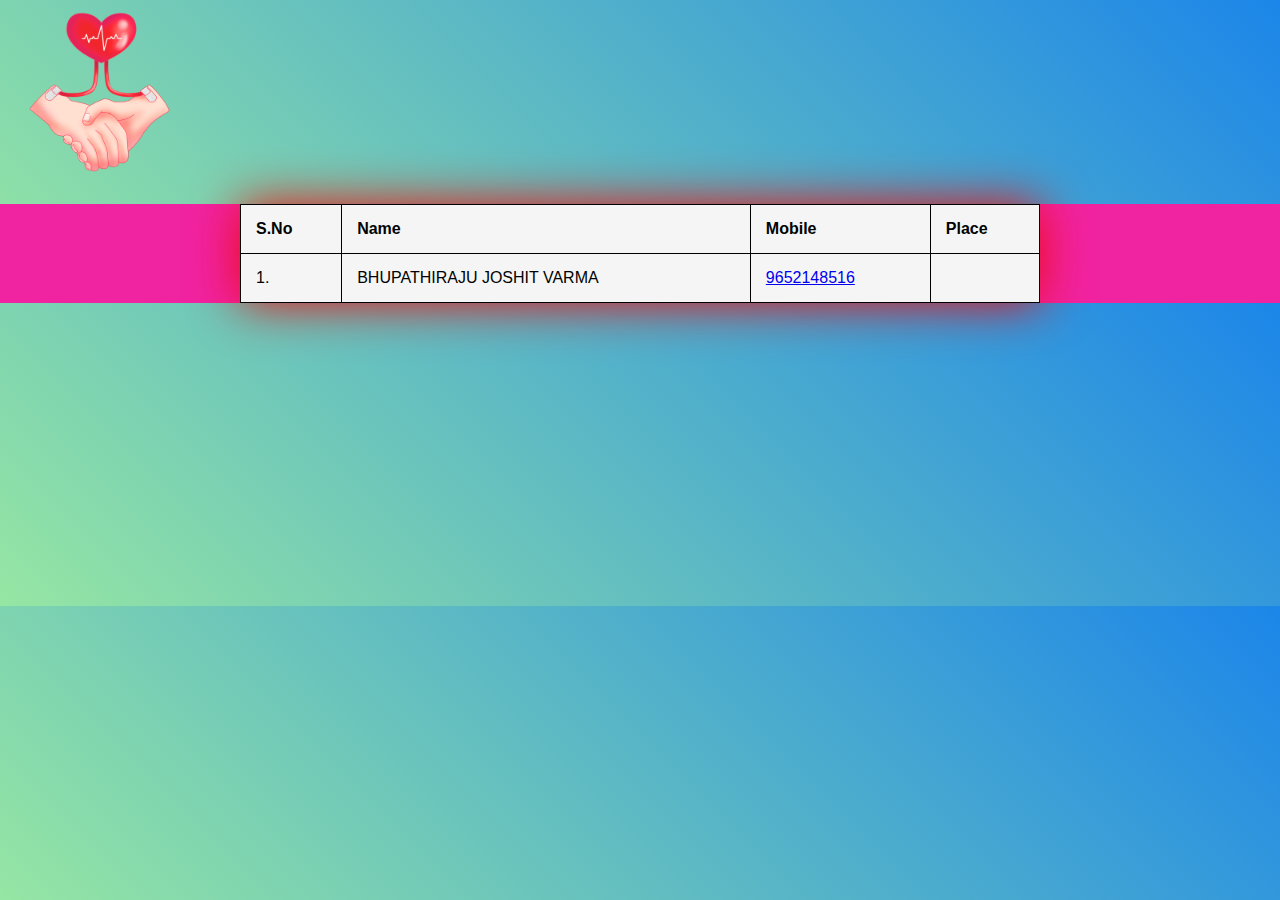
<file: abnegative.html>
<!DOCTYPE html>
<html lang="en">
<head>
    <meta charset="UTF-8">
    <meta http-equiv="X-UA-Compatible" content="IE=edge">
    <meta name="viewport" content="width=device-width, initial-scale=1.0">
    <title>AB-</title>
    <style>
   body {
  margin: 0;
  background: linear-gradient(45deg, #96e6a3, #1c86e9);
  font-family: sans-serif;
  font-weight: 100;
}


table {
  width: 800px;
  border-collapse: collapse;
  overflow: hidden;
  box-shadow: 0 0 50px rgb(235, 9, 9);
  
}

th,
td {
  padding: 15px;
  background-color:whitesmoke;
  color: rgb(1, 3, 2);
  border:1px solid black;
}

th {
  text-align: left;
}

.TABLESPACE
{
text-align: center;

}
    </style>

</head>
<body>
    <img src="3.png" alt=" blood drop image" height="200px" width="200px">
    <a href="doantedblood (1).html"><i class="fa fa-home" style="font-size:36px; color: rgb(202, 207, 210);float:right;margin-right:120px;margin-top:80px;"></i></a>
    <div class="TABLESPACE" style="background-color:rgb(240, 35, 161);">

        <center>
    <table>

<tr>
<th>S.No</th>
<th>Name</th>
<th>Mobile</th>
<th>Place</th>
</tr>
<tr>
    <td>1.</td>
    <td>BHUPATHIRAJU JOSHIT VARMA</td>
    <TD><a href="tel:9652148516">9652148516<a></TD>
    <TD></TD>
</tr>

    </table>
</center>
</div>



</body>
</html>
</file>
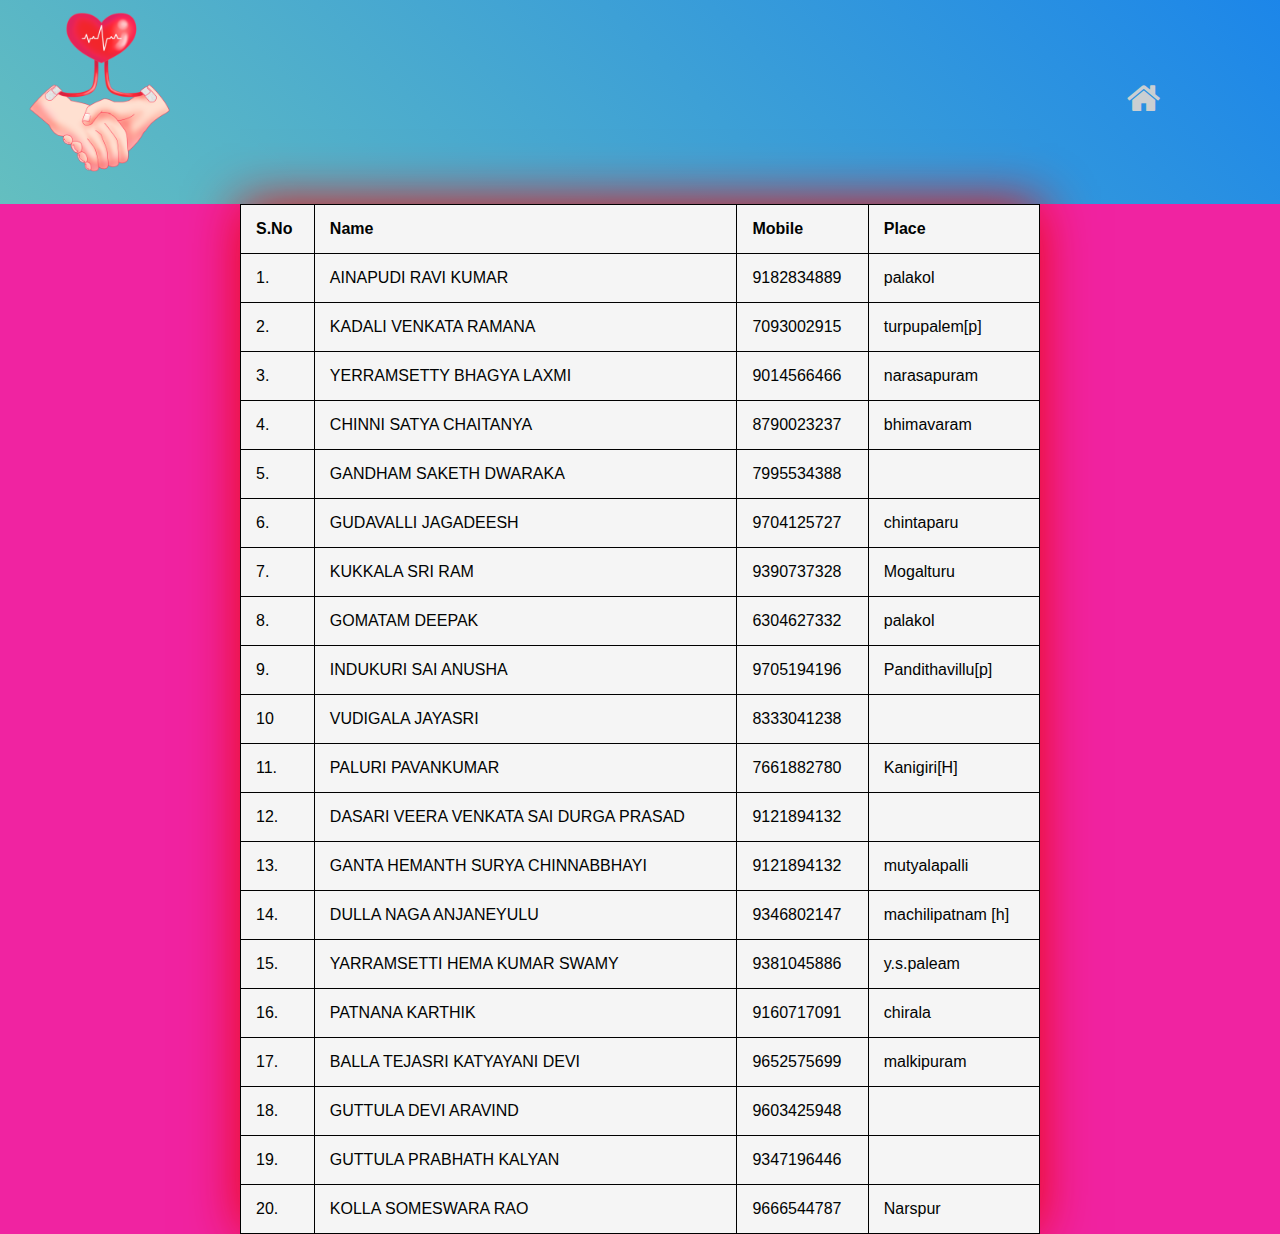
<file: abpositive.html>
<!DOCTYPE html>
<html lang="en">
<head>
    <link rel="stylesheet" href="https://cdnjs.cloudflare.com/ajax/libs/font-awesome/4.7.0/css/font-awesome.min.css">
    <meta charset="UTF-8">
    <meta http-equiv="X-UA-Compatible" content="IE=edge">
    <meta name="viewport" content="width=device-width, initial-scale=1.0">
    <title>AB+</title>
    <style>
   body {
  margin: 0;
  background: linear-gradient(45deg, #96e6a3, #1c86e9);
  font-family: sans-serif;
  font-weight: 100;
}


table {
  width: 800px;
  border-collapse: collapse;
  overflow: hidden;
  box-shadow: 0 0 50px rgb(235, 9, 9);
  
}

th,
td {
  padding: 15px;
  background-color:whitesmoke;
  color: rgb(1, 3, 2);
  border:1px solid black;
}

th {
  text-align: left;
}
}
.TABLESPACE
{
text-align: center;

}
    </style>

</head>
<body>
    <img src="3.png" alt=" blood drop image" height="200px" width="200px">
    <a href="doantedblood (1).html"><i class="fa fa-home" style="font-size:36px; color: rgb(202, 207, 210);float:right;margin-right:120px;margin-top:80px;"></i></a>
    <div class="TABLESPACE" style="background-color:rgb(240, 35, 161);">

        <center>
    <table>

<tr>
<th>S.No</th>
<th>Name</th>
<th>Mobile</th>
<th>Place</th>
</tr>
<tr>
    <td>1.</td>
    <td>AINAPUDI RAVI KUMAR</td>
    <TD>9182834889</TD>
    <TD>palakol</TD>
</tr>
<tr>
    <td>2.</td>
    <td>KADALI VENKATA RAMANA</td>
    <td>7093002915</td>
    <td>turpupalem[p]</td>
</tr>
<tr>
    <td>3.</td>
    <td>YERRAMSETTY BHAGYA LAXMI</td>
    <td>9014566466</td>
    <td>narasapuram</td>
</tr>
<tr>
    <td>4.</td>
    <td>CHINNI SATYA CHAITANYA</td>
    <td>8790023237</td>
    <td>bhimavaram</td>
</tr>
<tr>
    <td>5.</td>
    <td>GANDHAM SAKETH DWARAKA</td>
    <td>7995534388</td>
    <td></td>
</tr>
<tr>
    <td>6.</td>
    <td>GUDAVALLI JAGADEESH</td>
    <td>9704125727</td>
    <td>chintaparu</td>
</tr>
<tr>
    <td>7.</td>
    <td>KUKKALA SRI RAM</td>
    <td>9390737328</td>
    <td>Mogalturu</td>
</tr>
<tr>
    <td>8.</td>
    <td>GOMATAM DEEPAK</td>
    <td>6304627332</td>
    <td>palakol</td>
</tr>
<tr>
    <td>9.</td>
    <td>INDUKURI SAI ANUSHA</td>
    <td>9705194196</td>
    <td>Pandithavillu[p]</td>
</tr>
<tr>
    <td>10</td>
    <td>VUDIGALA JAYASRI</td>
    <td>8333041238</td>
    <td></td>
</tr>
<tr>
    <td>11.</td>
    <td>PALURI PAVANKUMAR</td>
    <td>7661882780</td>
    <td>Kanigiri[H]</td>
</tr>
<TR>
    <TD>12.</TD>
    <TD>DASARI VEERA VENKATA SAI DURGA PRASAD</TD>
    <TD>9121894132</TD>
    <TD></TD>
</TR>
<TR>
    <TD>13.</TD>
    <TD>GANTA HEMANTH SURYA CHINNABBHAYI</TD>
    <TD>9121894132</TD>
    <TD>mutyalapalli</TD>
</TR>
<TR>
    <TD>14.</TD>
    <TD>DULLA NAGA ANJANEYULU</TD>
    <TD>9346802147</TD>
    <TD>machilipatnam [h]</TD>
</TR>
<TR>
    <TD>15.</TD>
    <TD>YARRAMSETTI HEMA KUMAR SWAMY</TD>
    <TD>9381045886</TD>
    <TD>y.s.paleam</TD>
</TR>
<TR>
    <TD>16.</TD>
    <TD>PATNANA KARTHIK</TD>
    <TD>9160717091</TD>
    <TD>chirala</TD>
</TR>
<TR>
    <TD>17.</TD>
    <TD>BALLA TEJASRI KATYAYANI DEVI</TD>
    <TD>9652575699</TD>
    <TD>malkipuram</TD>
</TR>
<TR>
    <TD>18.</TD>
    <TD>GUTTULA DEVI ARAVIND</TD>
    <TD>9603425948</TD>
    <TD></TD>
</TR>
<TR>
    <TD>19.</TD>
    <TD>GUTTULA PRABHATH KALYAN</TD>
    <TD>9347196446</TD>
    <TD></TD>
</TR>
<TR>
    <TD>20.</TD>
    <TD>KOLLA SOMESWARA RAO</TD>
    <TD>9666544787</TD>
    <TD>Narspur</TD>
</TR>
    </table>
</center>
</div>



</body>
</html>
</file>
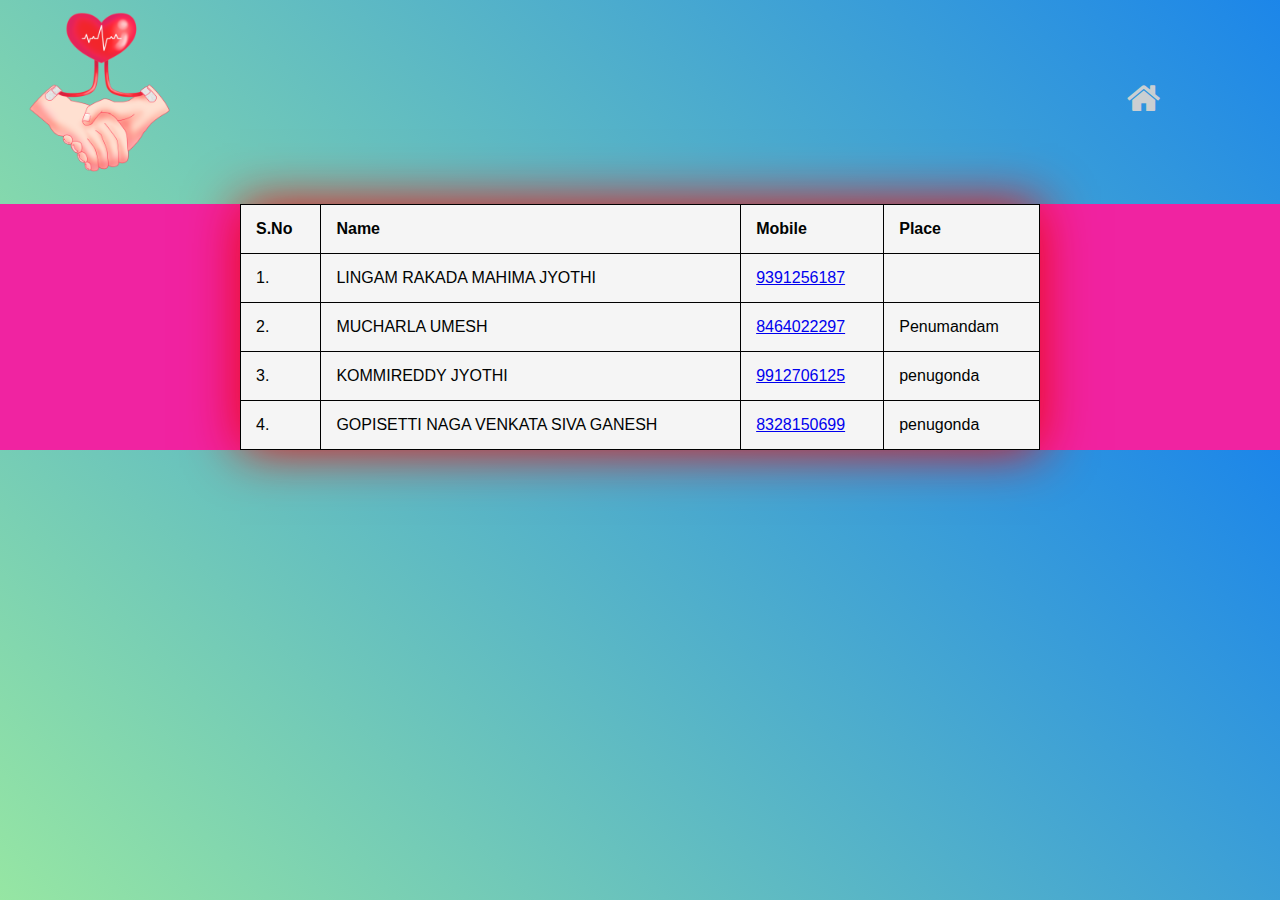
<file: anegative.html>
<!DOCTYPE html>
<html lang="en">
<head>
      <link rel="stylesheet" href="https://cdnjs.cloudflare.com/ajax/libs/font-awesome/4.7.0/css/font-awesome.min.css">
   
    <meta charset="UTF-8">
    <meta http-equiv="X-UA-Compatible" content="IE=edge">
    <meta name="viewport" content="width=device-width, initial-scale=1.0">
    <title>A-</title>
    <style>
    body {
  margin: 0;
  background: linear-gradient(45deg, #96e6a3, #1c86e9);
  font-family: sans-serif;
  font-weight: 100;
}


table {
  width: 800px;
  border-collapse: collapse;
  overflow: hidden;
  box-shadow: 0 0 50px rgb(235, 9, 9);
  
}

th,
td {
  padding: 15px;
  background-color:whitesmoke;
  color: rgb(1, 3, 2);
  border:1px solid black;
}

th {
  text-align: left;
}
}
.TABLESPACE
{
text-align: center;

}
    </style>

</head>
<body>
    
    <img src="3.png" alt=" blood drop image" height="200px" width="200px">
    <a href="doantedblood (1).html"><i class="fa fa-home" style="font-size:36px; color: rgb(202, 207, 210);float:right;margin-right:120px;margin-top:80px;"></i></a>
    <div class="TABLESPACE" style="background-color:rgb(240, 35, 161);">
           
        <center>
    <table>

<tr>
<th>S.No</th>
<th>Name</th>
<th>Mobile</th>
<th>Place</th>
</tr>
<tr>
    <td>1.</td>
    <td>LINGAM RAKADA MAHIMA JYOTHI</td>
    <TD><a href="tel:9391256187">9391256187<a></TD>
    <TD></TD>
</tr>
<tr>
    <td>2.</td>
    <td>MUCHARLA UMESH</td>
    <td><a href="tel:8464022297">8464022297<a></td>
    <td>Penumandam</td>
</tr>
<tr>
    <td>3.</td>
    <td>KOMMIREDDY JYOTHI</td>
    <td><a href="tel:9912706125">9912706125<a></td>
    <td>penugonda</td>
</tr>
<tr>
    <td>4.</td>
    <td>GOPISETTI NAGA VENKATA SIVA GANESH</td>
    <td><a href="tel:8328150699">8328150699<a></td>
    <td>penugonda</td>
</tr>

    </table>
</center>
</div>



</body>
</html>
</file>
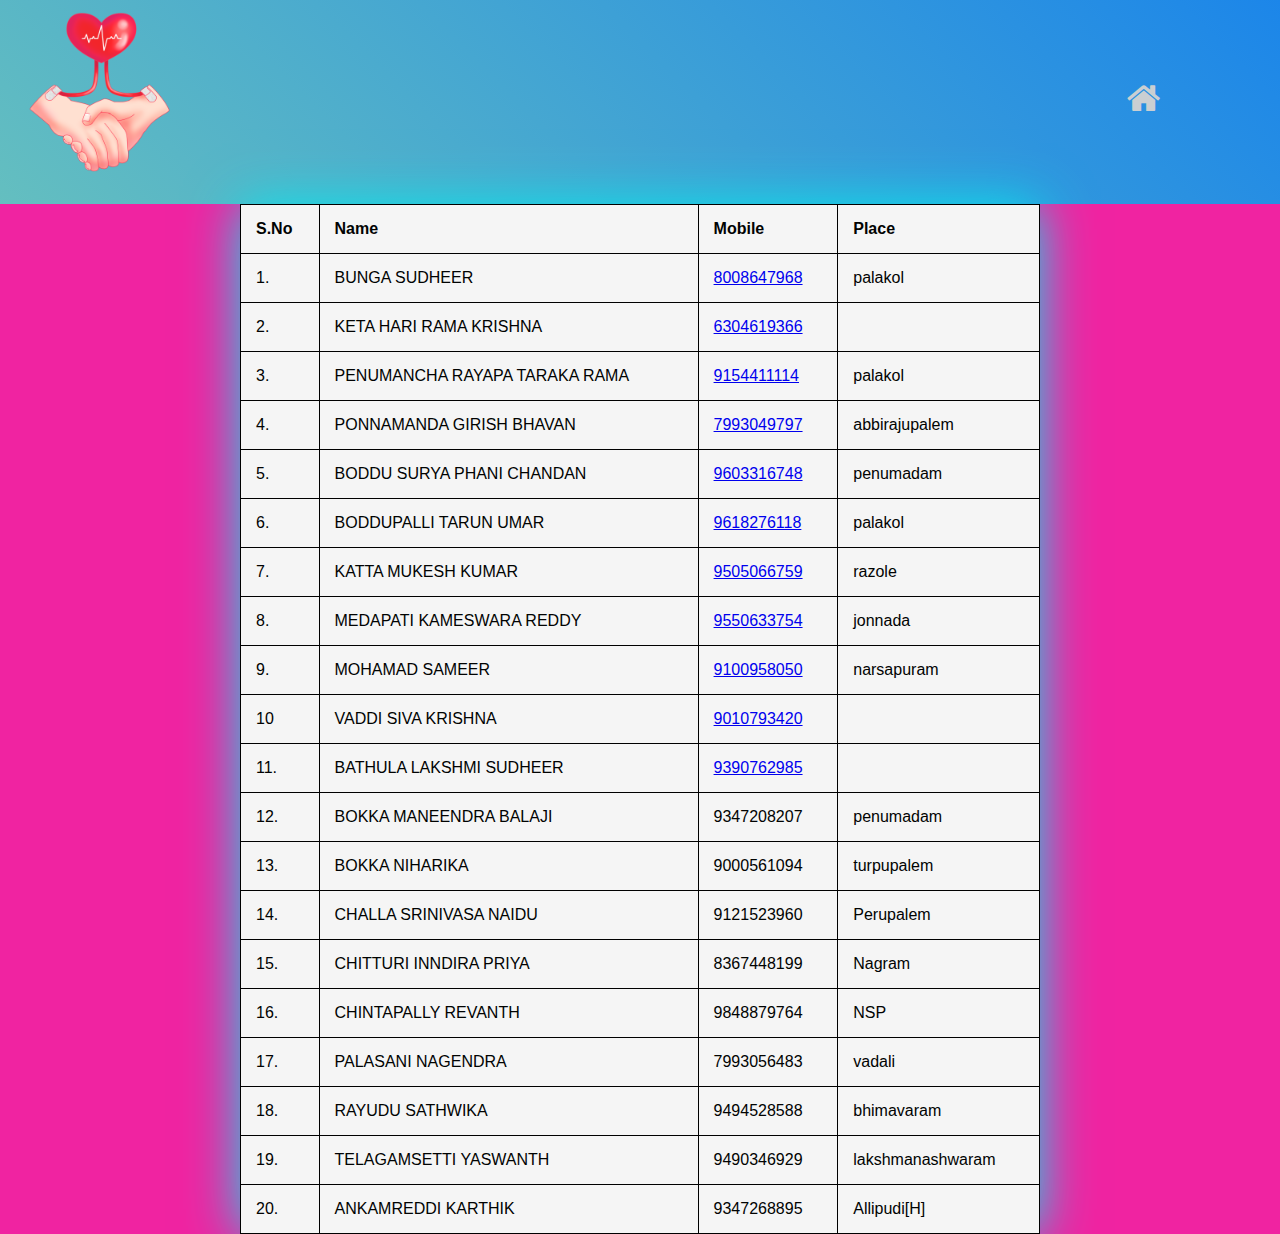
<file: apositive .html>
<!DOCTYPE html>
<html lang="en">
<head>
    <link rel="stylesheet" href="https://cdnjs.cloudflare.com/ajax/libs/font-awesome/4.7.0/css/font-awesome.min.css">
    <meta charset="UTF-8">
    <meta http-equiv="X-UA-Compatible" content="IE=edge">
    <meta name="viewport" content="width=device-width, initial-scale=1.0">
    <title>A+</title>
    <style>
   body {
  margin: 0;
  background: linear-gradient(45deg, #96e6a3, #1c86e9);
  font-family: sans-serif;
  font-weight: 100;
}


table {
  width: 800px;
  border-collapse: collapse;
  overflow: hidden;
  box-shadow: 0 0 50px rgb(9, 228, 235);
  
}

th,
td {
  padding: 15px;
  background-color:whitesmoke;
  color: rgb(1, 3, 2);
  border:1px solid black;
}

th {
  text-align: left;
}

.TABLESPACE
{
text-align: center;

}
    </style>

</head>
<body>
    <img src="3.png" alt=" blood drop image" height="200px" width="200px">
    <a href="doantedblood (1).html"><i class="fa fa-home" style="font-size:36px; color: rgb(202, 207, 210);float:right;margin-right:120px;margin-top:80px;"></i></a>
    <div class="TABLESPACE" style="background-color:rgb(240, 35, 161);">

        <center>
    <table>

<tr>
<th>S.No</th>
<th>Name</th>
<th>Mobile</th>
<th>Place</th>
</tr>
<tr>
    <td>1.</td>
    <td>BUNGA SUDHEER</td>
    <TD><a href="tel:8008647968">8008647968</a></TD>
    <TD>palakol</TD>
</tr>
<tr>
    <td>2.</td>
    <td>KETA HARI RAMA KRISHNA</td>
    <td><a href="tel:6304619366">6304619366</a><td>
    
</tr>
<tr>
    <td>3.</td>
    <td>PENUMANCHA RAYAPA TARAKA RAMA</td>
    
    <td><a href="9154411114">9154411114<a></td>
    <td>palakol</td>
</tr>
<tr>
    <td>4.</td>
    <td>PONNAMANDA GIRISH BHAVAN</td>
    <td><a href="tel:7993049797">7993049797<a></td>
    <td>abbirajupalem</td>
</tr>
<tr>
    <td>5.</td>
    <td>BODDU SURYA PHANI CHANDAN</td>
    <td><a href="tel:9603316748">9603316748<a></td>
    <td>penumadam</td>
</tr>
<tr>
    <td>6.</td>
    <td>BODDUPALLI TARUN UMAR</td>
    <td><a href="tel:9618276118">9618276118<a></td>
    <td>palakol</td>
</tr>
<tr>
    <td>7.</td>
    <td>KATTA MUKESH KUMAR</td>
    <td><a href="tel:9505066759">9505066759<a></td>
    <td>razole</td>
</tr>
<tr>
    <td>8.</td>
    <td>MEDAPATI KAMESWARA REDDY</td>
    <td><a href="tel:9550633754">9550633754</td>
    <td>jonnada</td>
</tr>
<tr>
    <td>9.</td>
    <td>MOHAMAD SAMEER</td>
    <td><a href="tel:9100958050">9100958050</td>
    <td>narsapuram</td>
</tr>
<tr>
    <td>10</td>
    <td>VADDI SIVA KRISHNA</td>
    <td><a href="tel:9010793420">9010793420</td>
    <td></td>
</tr>
<tr>
    <td>11.</td>
    <td>BATHULA LAKSHMI SUDHEER</td>
    <td><a href="tel:9390762985">9390762985</td>
    <td></td>
</tr>
<TR>
    <TD>12.</TD>
    <TD>BOKKA MANEENDRA BALAJI</TD>
    <TD>9347208207</TD>
    <TD>penumadam</TD>
</TR>
<TR>
    <TD>13.</TD>
    <TD>BOKKA NIHARIKA</TD>
    <TD>9000561094</TD>
    <TD>turpupalem</TD>
</TR>
<TR>
    <TD>14.</TD>
    <TD>CHALLA SRINIVASA NAIDU</TD>
    <TD>9121523960</TD>
    <TD>Perupalem</TD>
</TR>
<TR>
    <TD>15.</TD>
    <TD>CHITTURI INNDIRA PRIYA</TD>
    <TD>8367448199</TD>
    <TD>Nagram</TD>
</TR>
<TR>
    <TD>16.</TD>
    <TD>CHINTAPALLY REVANTH</TD>
    <TD>9848879764</TD>
    <TD>NSP</TD>
</TR>
<TR>
    <TD>17.</TD>
    <TD>PALASANI NAGENDRA</TD>
    <TD>7993056483</TD>
    <TD>vadali</TD>
</TR>
<TR>
    <TD>18.</TD>
    <TD>RAYUDU SATHWIKA</TD>
    <TD>9494528588</TD>
    <TD>bhimavaram</TD>
</TR>
<TR>
    <TD>19.</TD>
    <TD>TELAGAMSETTI YASWANTH</TD>
    <TD>9490346929</TD>
    <TD>lakshmanashwaram</TD>
</TR>
<TR>
    <TD>20.</TD>
    <TD>ANKAMREDDI KARTHIK</TD>
    <TD>9347268895</TD>
    <TD>Allipudi[H]</TD>
</TR>
    </table>
</center>
</div>



</body>
</html>
</file>
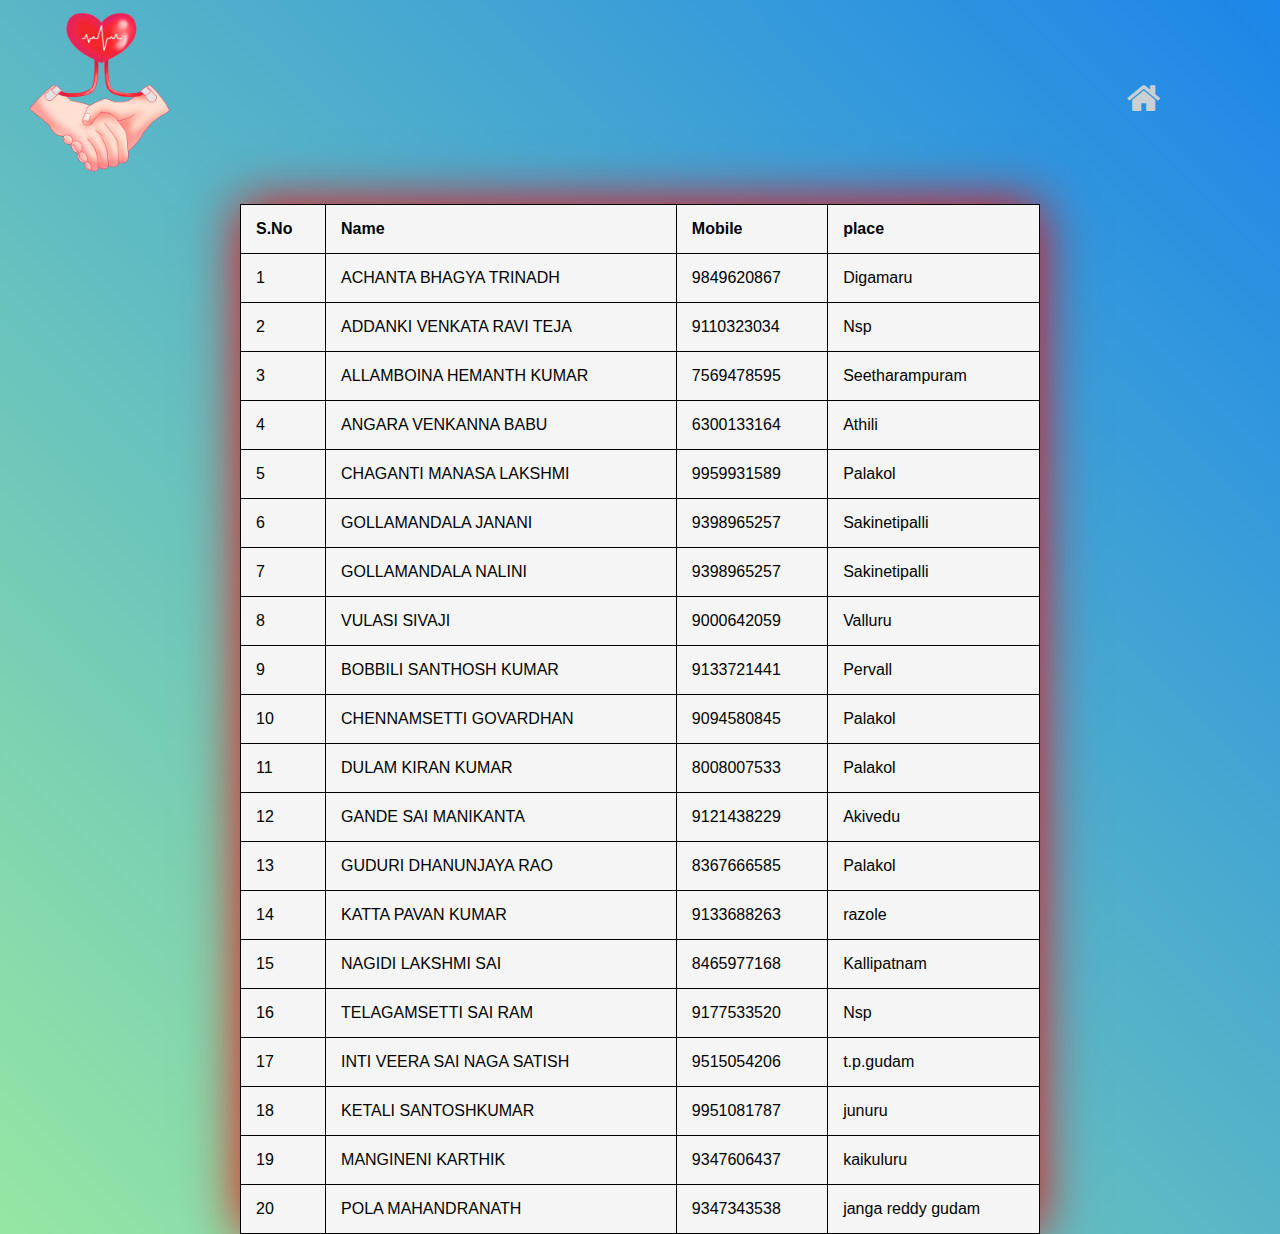
<file: b+.html>
<!DOCTYPE html>
<html lang="en">
<head>
    <link rel="stylesheet" href="https://cdnjs.cloudflare.com/ajax/libs/font-awesome/4.7.0/css/font-awesome.min.css">
    <meta charset="UTF-8">
    <meta http-equiv="X-UA-Compatible" content="IE=edge">
    <meta name="viewport" content="width=device-width, initial-scale=1.0">
    <title>B+</title>
<style>


body {
  margin: 0;
  background: linear-gradient(45deg, #96e6a3, #1c86e9);
  font-family: sans-serif;
  font-weight: 100;
}


table {
  width: 800px;
  border-collapse: collapse;
  overflow: hidden;
  box-shadow: 0 0 50px rgb(235, 9, 9);
  
}

th,
td {
  padding: 15px;
  background-color:whitesmoke;
  color: rgb(1, 3, 2);
  border:1px solid black;
}

th {
  text-align: left;
}



  

</style>

</head>

<body>
    <img src="3.png" alt=" blood drop image" height="200px" width="200px">
    <a href="doantedblood (1).html"><i class="fa fa-home" style="font-size:36px; color: rgb(202, 207, 210);float:right;margin-right:120px;margin-top:80px;"></i></a>
    <table style="margin-left: auto;margin-right: auto;">
       <tr>
          <th>S.No</th>
          <th>Name</th>
          <th>Mobile</th>
          <th>place</th>
        </tr>
    
       <tr>
          <td>1</td>
          <td>ACHANTA BHAGYA TRINADH</td>
          <td>9849620867</td>
          <td>Digamaru</td>
        </tr>
        <tr>
            <td>2</td>
            <td>ADDANKI VENKATA RAVI TEJA</td>
            <td>9110323034</td>
            <td>Nsp</td>
        </tr>
        <tr>
            <td>3</td>
            <td>ALLAMBOINA HEMANTH KUMAR</td>
            <td>7569478595</td>
            <td>Seetharampuram</td>
        </tr>
        <tr>
            <td>4</td>
            <td>ANGARA VENKANNA BABU</td>
            <td>6300133164</td>
            <td>Athili</td>
        </tr>
        <tr>
            <td>5</td>
            <td>CHAGANTI MANASA LAKSHMI</td>
            <td>9959931589</td>
            <td>Palakol</td>
        </tr>
        <tr>
            <td>6</td>
            <td>GOLLAMANDALA JANANI</td>
            <td>9398965257</td>
            <td>Sakinetipalli</td>
        </tr>
        <tr>
            <td>7</td>
            <td>GOLLAMANDALA NALINI</td>
            <td>9398965257</td>
            <td>Sakinetipalli</td>
        </tr>
        <tr>
            <td>8</td>
            <td>VULASI SIVAJI</td>
            <td>9000642059</td>
            <td>Valluru</td>
        </tr>
        <tr>
            <td>9</td>
            <td>BOBBILI SANTHOSH KUMAR</td>
            <td>9133721441</td>
            <td>Pervall</td>
        </tr>
        <tr>
            <td>10</td>
            <td>CHENNAMSETTI GOVARDHAN</td>
            <td>9094580845</td>
            <td>Palakol</td>
        </tr>
        <tr>
            <td>11</td>
            <td>DULAM KIRAN KUMAR</td>
            <td>8008007533</td>
            <td>Palakol</td>
        </tr>
        
        <tr>
            <td>12</td>
            <td>GANDE SAI MANIKANTA</td>
            <td>9121438229</td>
            <td>Akivedu</td>
        </tr>
        <tr>
            <td>13</td>
            <td>GUDURI DHANUNJAYA RAO</td>
            <td>8367666585</td>
            <td>Palakol</td>
        </tr>
        <tr>
            <td>14</td>
            <td>KATTA PAVAN KUMAR</td>
            <td>9133688263</td>
            <td>razole</td>
        </tr>
        <tr>
            <td>15</td>
            <td>NAGIDI LAKSHMI SAI</td>
            <td>8465977168</td>
            <td>Kallipatnam</td>
        </tr>
        <tr>
            <td>16</td>
            <td>TELAGAMSETTI SAI RAM</td>
            <td>9177533520</td>
            <td>Nsp</td>
        </tr>
        <tr>
            <td>17</td>
            <td>INTI VEERA SAI NAGA SATISH</td>
            <td>9515054206</td>
            <td>t.p.gudam</td>
        </tr>
        <tr>
            <td>18</td>
            <td>KETALI SANTOSHKUMAR</td>
            <td>9951081787</td>
            <td>junuru</td>
        </tr>
        <tr>
            <td>19</td>
            <td>MANGINENI KARTHIK</td>
            <td>9347606437</td>
            <td>kaikuluru</td>
        </tr>
        <tr>
            <td>20</td>
            <td>POLA MAHANDRANATH</td>
            <td>9347343538</td>
            <td>janga reddy gudam </td>
        </tr>
        
    

      </table>
</body>
</html>
</file>
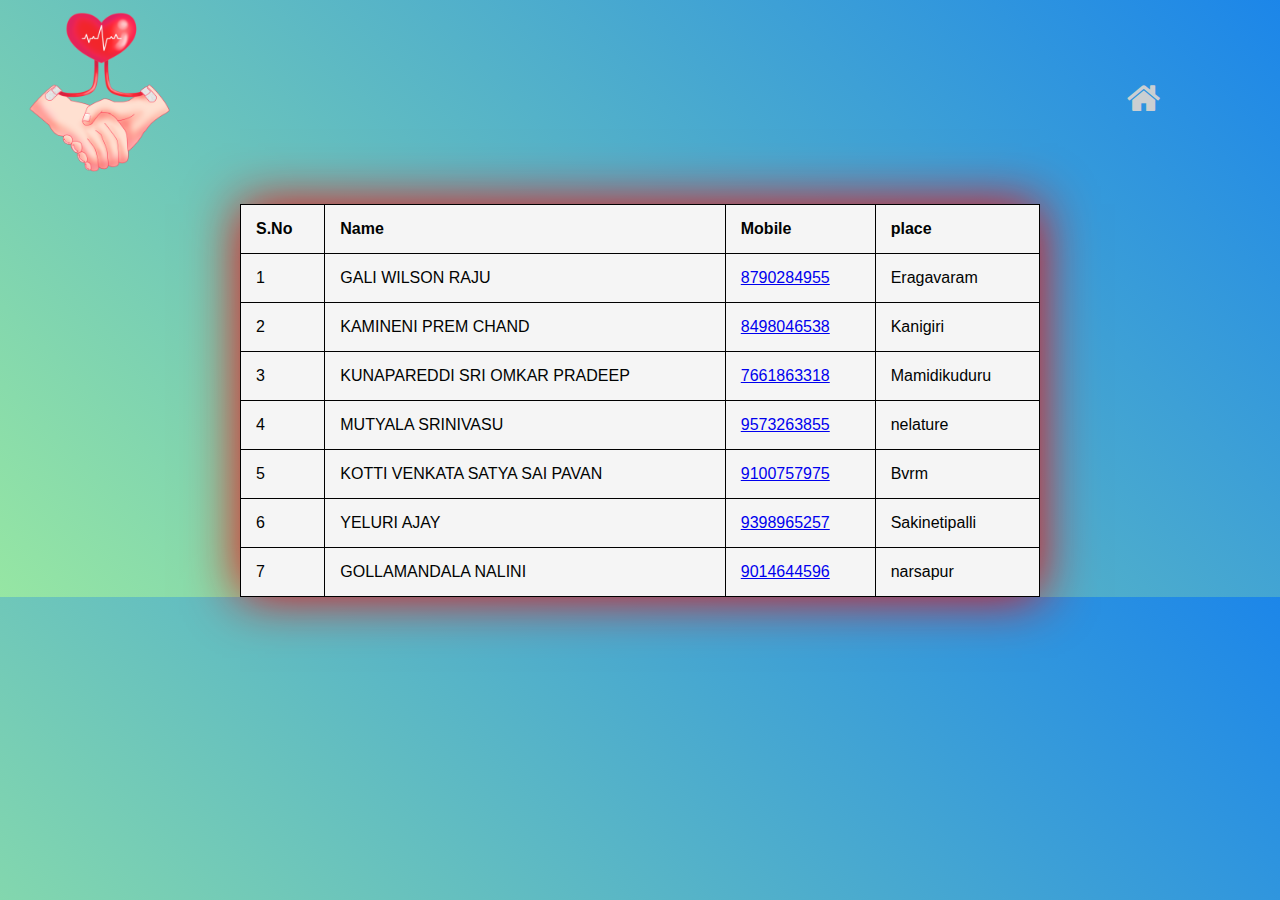
<file: b-.html>
<!DOCTYPE html>
<html lang="en">
<head>
    <link rel="stylesheet" href="https://cdnjs.cloudflare.com/ajax/libs/font-awesome/4.7.0/css/font-awesome.min.css">
    <meta charset="UTF-8">
    <meta http-equiv="X-UA-Compatible" content="IE=edge">
    <meta name="viewport" content="width=device-width, initial-scale=1.0">
    <title>B-</title>
<style>
body {
  margin: 0;
  background: linear-gradient(45deg, #96e6a3, #1c86e9);
  font-family: sans-serif;
  font-weight: 100;
}


table {
  width: 800px;
  border-collapse: collapse;
  overflow: hidden;
  box-shadow: 0 0 50px rgb(235, 9, 9);
  
}

th,
td {
  padding: 15px;
  background-color:whitesmoke;
  color: rgb(1, 3, 2);
  border:1px solid black;
}

th {
  text-align: left;
}
</style>

</head>

<body>
    <img src="3.png" alt=" blood drop image" height="200px" width="200px">
       <a href="doantedblood (1).html"><i class="fa fa-home" style="font-size:36px; color: rgb(202, 207, 210);float:right;margin-right:120px;margin-top:80px;"></i></a>
    <table style="margin-left: auto;margin-right: auto;">
        <tr>
          <th>S.No</th>
          <th>Name</th>
          <th>Mobile</th>
          <th>place</th>
        </tr>
        <tr>
          <td>1</td>
          <td>GALI WILSON RAJU</td>
          <td><a href="tel:8790284955">8790284955<a></td>
          <td>Eragavaram</td>

        </td>
        </tr>
        <tr>
            <td>2</td>
            <td>KAMINENI PREM CHAND</td>
            <td><a href="tel:8498046538">8498046538<a></td>
            <td>Kanigiri</td>
        </tr>
        <tr>
            <td>3</td>
            <td>KUNAPAREDDI SRI OMKAR PRADEEP</td>
            <td><a href="tel:7661863318">7661863318<a></td>
            <td>Mamidikuduru</td>
        </tr>
        <tr>
            <td>4</td>
            <td>MUTYALA SRINIVASU</td>
            <td><a href="tel:9573263855">9573263855<a></td>
            <td>nelature</td>
        </tr>
        <tr>
            <td>5</td>
            <td>KOTTI VENKATA SATYA SAI PAVAN</td>
            <td><a href="tel:9100757975">9100757975<a></td>
            <td>Bvrm</td>
        </tr>
        <tr>
            <td>6</td>
            <td>YELURI AJAY</td>
            <td><a href="tel:9398965257">9398965257<a></td>
            <td>Sakinetipalli</td>
        </tr>
        <tr>
            <td>7</td>
            <td>GOLLAMANDALA NALINI</td>
            <td><a href="tel:9014644596">9014644596</a></td>
            <td>narsapur</td>
        </tr>
        
      </table>
</body>
</html>
</file>
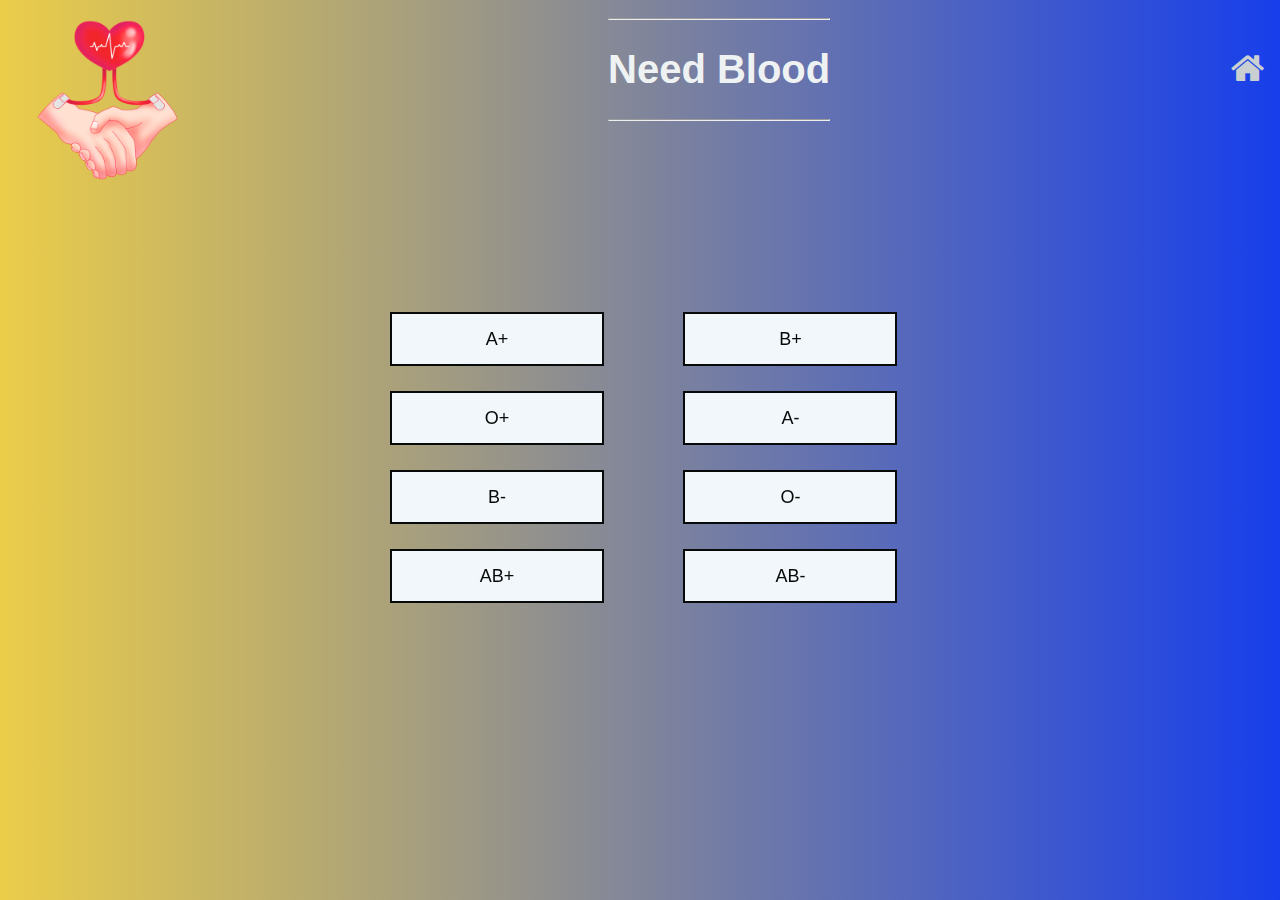
<file: doantedblood (1).html>
<html>
<head>
  <link rel="stylesheet" href="https://cdnjs.cloudflare.com/ajax/libs/font-awesome/4.7.0/css/font-awesome.min.css">
<title>
Need blood
</title>
<link rel="stylesheet" href="script5.css">
<style>
.nav2
{
padding-left:400;
color: rgb(239, 242, 242);
font-size:20px;
}

.navbar
{
  float:left; 
 display:flex;
}

*{

padding:0;
font-family:Arial, Helvetica, sans-serif;
}
img
{
  border-radius: 50%;
}
.home
{
  position: absolute;
  top: 8px;
  right: 16px;
  font-size: 18px;

}
.btn {
  background-color: rgb(236, 239, 241);
  border: none;
  color: white;
  padding: 12px 16px;
  font-size: 16px;
  cursor: pointer;
}
body {
  overflow: hidden;
  background: #E6E6FA;
  background: linear-gradient(to right, #ebcd49, #173eeb)
}

.wrapper{
  position: fixed;
  top: 50%;
  left: 50%;
  transform: translate(-50%, -50%);
}

.h{
  display: inline-block;
    margin: 5px;
    width: 200px;
    height: 40px;
    line-height: 40px;
    font-size: 18px;
    font-family: sans-serif;
    text-decoration: none;
    color:#080909;
   

}
.f{
  background-color: rgb(241, 247, 250); 
  color: rgb(241, 21, 13); 
  border: 2px solid #080909;
  text-decoration: none;
  margin: 5px;
  margin-left: 70px;
  margin-top: 20px;
  transition: 0.6s;
}

.f:hover {
  background-color: #ee330a;
  color: rgb(8, 255, 189);
}


</style>


</head>


<body>

<div class="navbar">
<div class="logo1">
<img src="3.png" alt=" blood drop image" height="200px" width="200px">

</div>
<div class="nav2">
<hr>
<h1>Need Blood</h1>
<hr>
</div>
<div class="home">
 <br><br><a href="donate.html"><i class="fa fa-home" style="font-size:36px; color: rgb(202, 207, 210); "></i></a>
</div>
<div class="wrapper">
  <button class="f"><a class="h" href="apositive.html"><span>A+</span></a>
  </button>
  <button class="f"><a class="h" href="b+.html"><span>B+</span></a></button>
  
  <button class="f"><a class="h" href="o+.html"><span>O+</span></a></button>
  
  <button class="f"><a  class="h" href="anegative.html"><span>A-</span></a></button>
  

  <button class="f"><a  class="h" href="b-.html"><span>B-</span></a></button>
  
   <button class="f"><a class="h"  href="o-.html"><span>O-</span></a></button>

  <button class="f"><a class="h"  href="abpositive.html"><span>AB+</span></a></button>
  
  <button class="f"><a class="h"  href="abnegative.html"><span>AB-</span></a></button>
</div>

</html>
</file>
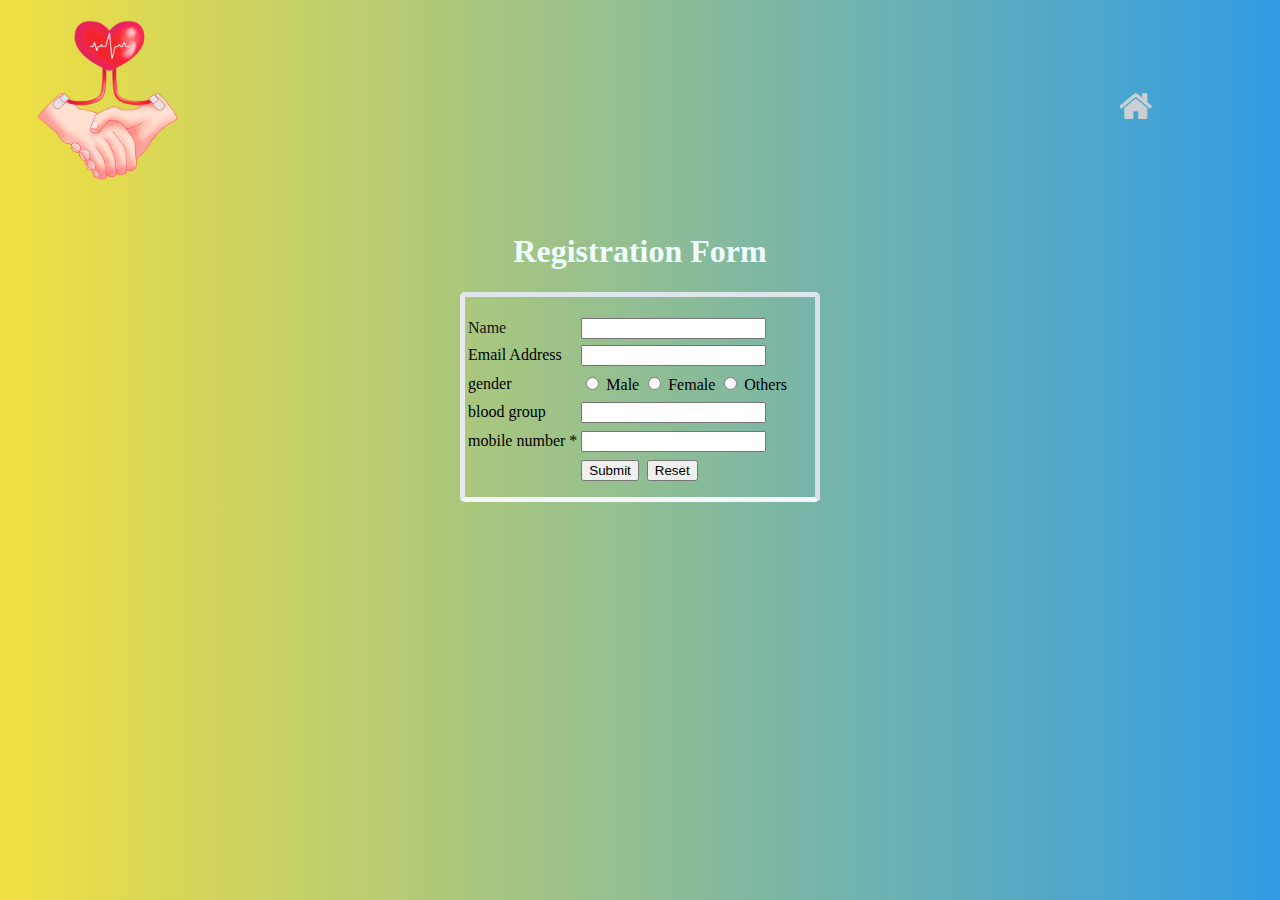
<file: dss.html>
<!DOCTYPE html>
<html lang="en">
<head>
    <link rel="stylesheet" href="https://cdnjs.cloudflare.com/ajax/libs/font-awesome/4.7.0/css/font-awesome.min.css">
    <meta charset="UTF-8">
    <meta http-equiv="X-UA-Compatible" content="IE=edge">
    <meta name="viewport" content="width=device-width, initial-scale=1.0">
    <title>Document</title>
    
    <style>
      
  form{
    width:350px;
    height:200px;
    margin: 5px auto;
    border-radius: 5px;
    border-bottom:5px solid rgb(244, 246, 252);
    border-top: 5px solid rgb(222, 231, 236);
    border-left: 5px solid rgb(230, 234, 236);
    border-right: 5px solid rgb(218, 223, 228);
      
  }
  h1{
    text-align: center;
  }

  body {
  overflow: hidden;
  background: #E6E6FA;
  background: linear-gradient(to right,rgb(241, 224, 65),rgb(49, 156, 228))
}

    </style>
</head>
<body>
    <script type="text/javascript">
    function reset(){
      console.log('reset called');
      var form=document.getElementById("myform");
      form.reset();
      alert("Form has been reset.");
    }
  </script>
 <img src="3.png" alt=" blood drop image" height="200px" width="200px">
 <a href="index.html"><i class="fa fa-home" style="font-size:36px; color: rgb(202, 207, 210);float:right;margin-right:120px;margin-top:80px;"></i></a>
<h1 style=" color:azure">Registration Form</h1>
<div class="container">
    <div class="col-lg-12">
      <div class="col-lg-6">
        <form name="myform" action="connect.php" method="post">
          <table style="width: auto; height:auto">
            <tbody>
              <tr>
                <td style="color:rgb(20, 20, 18)">
                   Name
                </td>
                <td>
                  <input type="text" name="Name" id="Name" class="">
                </td>
              </tr>
              <tr></tr><br>
              <tr>
                <td style="color:black">
                  Email Address
                </td>
                <td>
                  <input type="text" name="email" id="email" class="">
                </td>
              </tr>
              <tr><tr></tr></tr>
              
              <tr>
                  <td style="color:black">
                   gender
                  </td>
                  <td>
                    <input type="radio" name="gender" id="male" value="m">
                    <label>Male</label>
                    <input type="radio" name="gender" id="female" value="f">
                    <label>Female</label>
                    <input type="radio" name="gender" id="others" value="o">
                    <label>Others</label>
                  </td>
              </tr>
              <tr><tr></tr></tr>
              <tr>
                <td>
                  <label for="bloodgroup">blood group</label>
                </td>
                <td>
                     <input type="text" name="bloodgroup" id="bloodgroup" class="">
                </td>
              </tr>
              <tr><tr></tr></tr>
              <tr>
                <td style="color:black">
                  mobile number
                  <label>*</label>
                </td>
                <td>
                  <input type="text" name="number" id="number" maxlength="10" class="">
                </td>
                <tr><tr></tr></tr>
                <tr>
                    <td>

                    </td>
                    <td style="color:black">
                           <input type="submit"  onclick="show_alert()" />&nbsp;
                            <input type="reset" value="Reset" onclick="reset()" />

                    </td>
                </tr>
                <tr></tr><tr></tr>
              
            </tbody>
          </table>
        </form>
        
 
      </div>
    </div>
  </div>
</body>
</html>
</file>
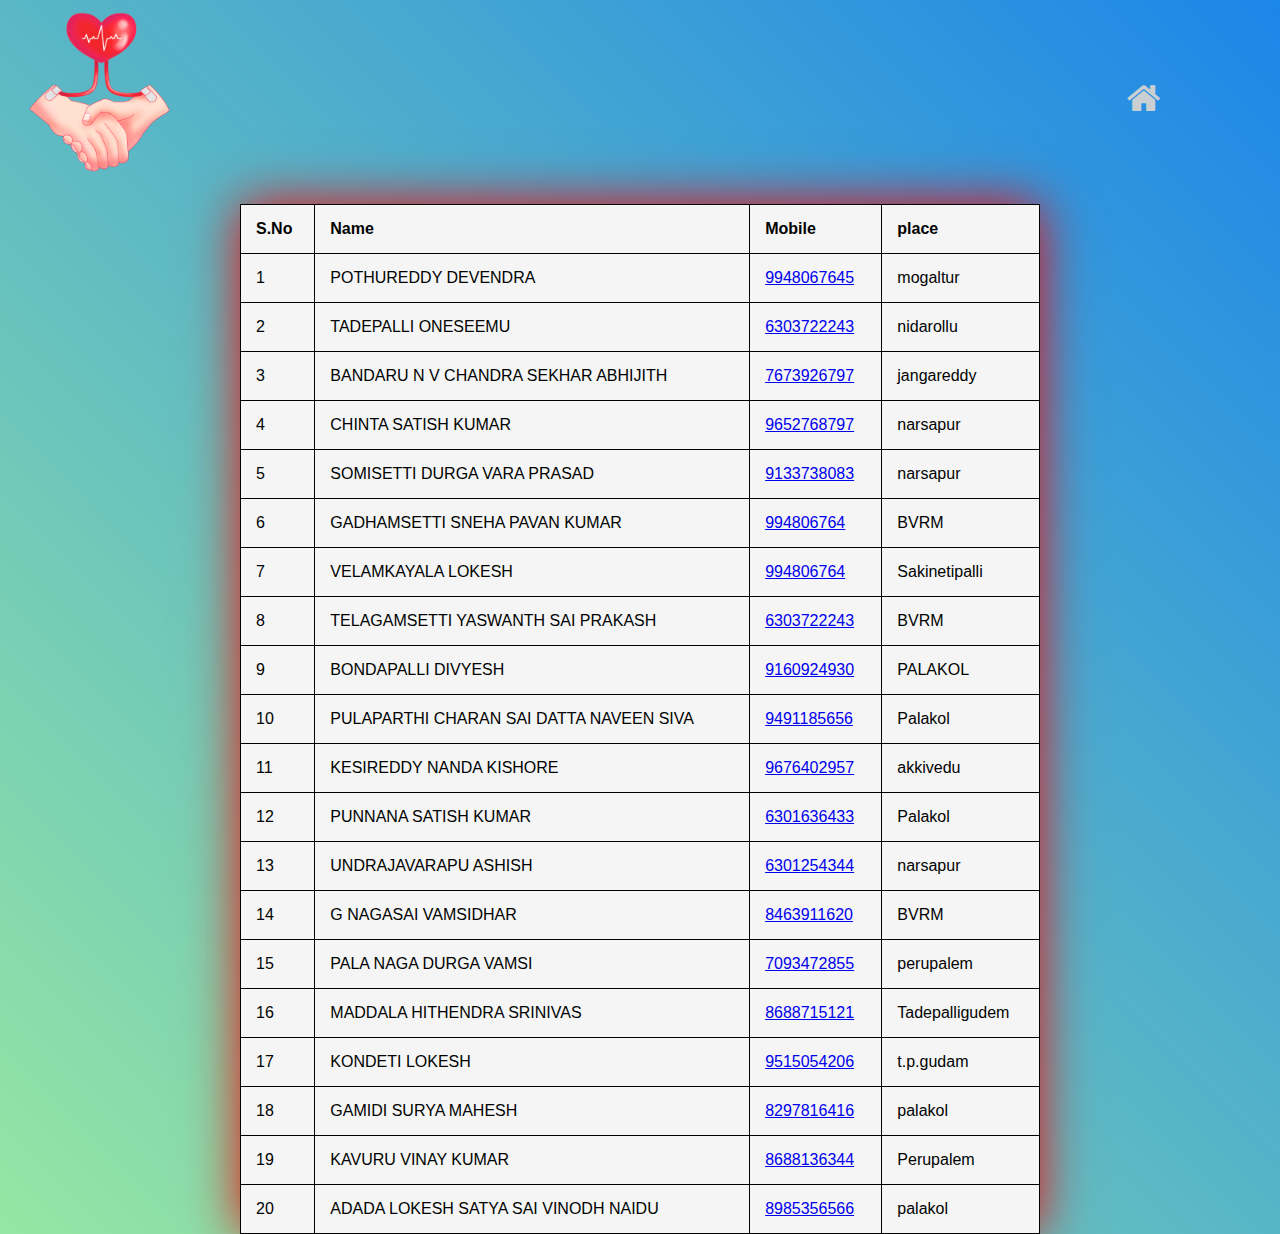
<file: o+.html>
<!DOCTYPE html>
<html lang="en">
<head>
     <link rel="stylesheet" href="https://cdnjs.cloudflare.com/ajax/libs/font-awesome/4.7.0/css/font-awesome.min.css">
    <meta charset="UTF-8">
    <meta http-equiv="X-UA-Compatible" content="IE=edge">
    <meta name="viewport" content="width=device-width, initial-scale=1.0">
    <title>0+</title>
<style>
body {
  margin: 0;
  background: linear-gradient(45deg, #96e6a3, #1c86e9);
  font-family: sans-serif;
  font-weight: 100;
}


table {
  width: 800px;
  border-collapse: collapse;
  overflow: hidden;
  box-shadow: 0 0 50px rgb(235, 9, 9);
  
}

th,
td {
  padding: 15px;
  background-color:whitesmoke;
  color: rgb(1, 3, 2);
  border:1px solid black;
}

th {
  text-align: left;
}
</style>

</head>

<body>
   <img src="3.png" alt=" blood drop image" height="200px" width="200px">
   <a href="doantedblood (1).html"><i class="fa fa-home" style="font-size:36px; color: rgb(202, 207, 210);float:right;margin-right:120px;margin-top:80px;"></i></a>
    <table style="margin-left: auto;margin-right: auto;">
        <tr>
          <th>S.No</th>
          <th>Name</th>
          <th>Mobile</th>
          <th>place</th>
        </tr>
        <tr>
          <td>1</td>
          <td>POTHUREDDY DEVENDRA</td>
          <td><a href="tel:9948067645">9948067645</a></td>
        
          <td>mogaltur</td>
        </tr>
        <tr>
            <td>2</td>
            <td>TADEPALLI ONESEEMU</td>
            <td><a href="tel:6303722243">6303722243</a></td>
         
            <td>nidarollu</td>
        </tr>
        <tr>
            <td>3</td>
            <td>BANDARU N V CHANDRA SEKHAR ABHIJITH</td>
            <td><a href="tel:7673926797">7673926797</a></td>
            
            <td>jangareddy</td>
        </tr>
        <tr>
            <td>4</td>
            <td>CHINTA SATISH KUMAR</td>
            <td><a href="tel:9652768797">9652768797</a></td>
          
            <td>narsapur</td>
        </tr>
        <tr>
            <td>5</td>
            <td>SOMISETTI DURGA VARA PRASAD</td>
            <td><a href="tel:9133738083">9133738083</a></td>
            
            <td>narsapur</td>
        </tr>
        <tr>
            <td>6</td>
            <td>GADHAMSETTI SNEHA PAVAN KUMAR</td>
            <td><a href="tel:994806764">994806764</a></td>
            
            <td>BVRM</td>
        </tr>
        <tr>
            <td>7</td>
            <td>VELAMKAYALA LOKESH</td>
            <td><a href="tel:994806764">994806764</a></td>
         
            <td>Sakinetipalli</td>
        </tr>
        <tr>
            <td>8</td>
            <td>TELAGAMSETTI YASWANTH SAI PRAKASH</td>
            <td><a href="tel:6303722243">6303722243</a></td>
         
            <td>BVRM</td>
        </tr>
        <tr>
            <td>9</td>
            <td>BONDAPALLI DIVYESH</td>
            <td><a href="tel:9160924930">9160924930</a></td>
          
            <td>PALAKOL</td>
        </tr>
        <tr>
            <td>10</td>
            <td>PULAPARTHI CHARAN SAI DATTA NAVEEN SIVA</td>
            <td><a href="tel:9491185656">9491185656</a></td>
            
            <td>Palakol</td>
        </tr>
        <tr>
            <td>11</td>
            <td>KESIREDDY NANDA KISHORE</td>
           
            <td><a href="tel:9676402957">9676402957</a></td>
            <td>akkivedu</td>
        </tr>
        
        <tr>
            <td>12</td>
            <td>PUNNANA SATISH KUMAR</td>
            
            <td><a href="tel:6301636433">6301636433</a></td>
            <td>Palakol</td>
        </tr>
        <tr>
            <td>13</td>
            <td>UNDRAJAVARAPU ASHISH</td>
            
            <td><a href="tel:6301254344">6301254344</a></td>
            <td>narsapur</td>
        </tr>
        <tr>
            <td>14</td>
            <td>G NAGASAI VAMSIDHAR</td>
          
            <td><a href="tel:8463911620">8463911620</a></td>
            <td>BVRM</td>
        </tr>
        <tr>
            <td>15</td>
            <td>PALA NAGA DURGA VAMSI</td>
            
            <td><a href="tel:7093472855">7093472855</a></td>
            <td>perupalem</td>
        </tr>
        <tr>
            <td>16</td>
            <td>MADDALA HITHENDRA SRINIVAS</td>
            <td><a href="tel:8688715121">8688715121</a></td>
            <td>Tadepalligudem</td>
        </tr>
        <tr>
            <td>17</td>
            <td>KONDETI LOKESH</td>
            <td><a href="tel:9515054206">9515054206</a></td>
            <td>t.p.gudam</td>
        </tr>
        <tr>
            <td>18</td>
            <td>GAMIDI SURYA MAHESH</td>
            <td><a href="tel:8297816416">8297816416</a></td>
            <td>palakol</td>
        </tr>
        <tr>
            <td>19</td>
            <td>KAVURU VINAY KUMAR</td>
           
            <td><a href="tel:8688136344">8688136344</a></td>
            <td>Perupalem</td>
        </tr>
        <tr>
            <td>20</td>
            <td>ADADA LOKESH SATYA SAI VINODH NAIDU</td>
            

            <td><a href="tel:8985356566">8985356566</a></td>
            <td>palakol</td>
        </tr>
        


      </table>
</body>
</html>
</file>
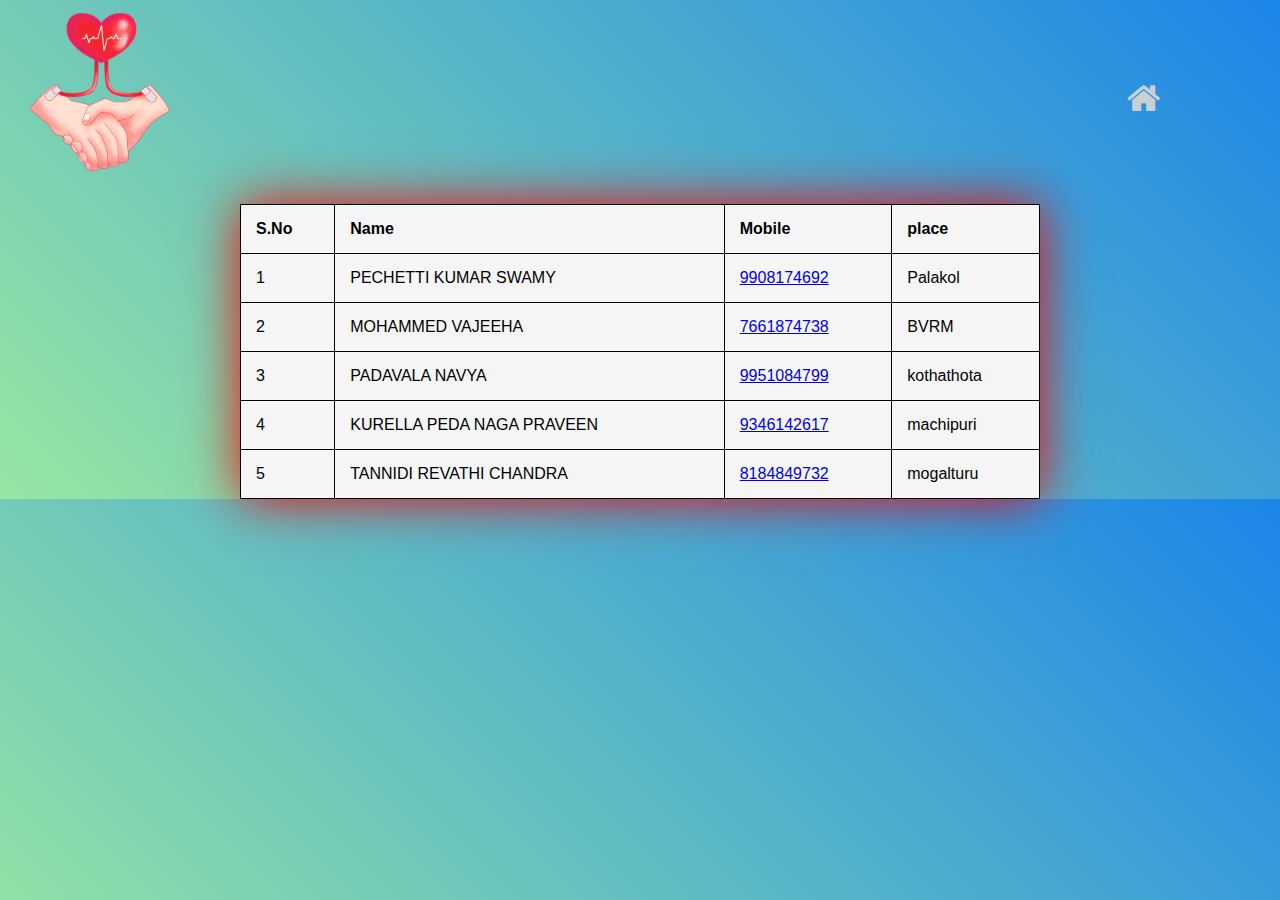
<file: o-.html>
<!DOCTYPE html>
<html lang="en">
<head>
    <link rel="stylesheet" href="https://cdnjs.cloudflare.com/ajax/libs/font-awesome/4.7.0/css/font-awesome.min.css">
    <meta charset="UTF-8">
    <meta http-equiv="X-UA-Compatible" content="IE=edge">
    <meta name="viewport" content="width=device-width, initial-scale=1.0">
    <title>0-</title>
<style>
body {
  margin: 0;
  background: linear-gradient(45deg, #96e6a3, #1c86e9);
  font-family: sans-serif;
  font-weight: 100;
}

table {
  width: 800px;
  border-collapse: collapse;
  overflow: hidden;
  box-shadow: 0 0 50px rgb(235, 9, 9);
  
}
th,
td {
  padding: 15px;
  background-color:whitesmoke;
  color: rgb(1, 3, 2);
  border:1px solid black;
}

th {
  text-align: left;
}
</style>
</head>

<body>
    <img src="3.png" alt=" blood drop image" height="200px" width="200px">
    <a href="doantedblood (1).html"><i class="fa fa-home" style="font-size:36px; color: rgb(202, 207, 210);float:right;margin-right:120px;margin-top:80px;"></i></a>
    <table style="margin-left: auto;margin-right: auto;">
        <tr>
          <th>S.No</th>
          <th>Name</th>
          <th>Mobile</th>
          <th>place</th>
        </tr>
        <tr>
          <td>1</td>
          <td>PECHETTI KUMAR SWAMY</td>
          <td><a href="tel:9908174692">9908174692<a></td>
          <td>Palakol</td>

        </td>
        </tr>
        <tr>
            <td>2</td>
            <td>MOHAMMED VAJEEHA</td>
            <td><a href="tel:7661874738">7661874738<a></td>
            <td>BVRM</td>
        </tr>
        <tr>
            <td>3</td>
            <td>PADAVALA NAVYA</td>
            <td><a href="tel:9951084799">9951084799<a></td>
            <td>kothathota</td>
        </tr>
        <tr>
            <td>4</td>
            <td>KURELLA PEDA NAGA PRAVEEN</td>
            <td><a href="tel:9346142617">9346142617<a></td>
            <td>machipuri</td>
        </tr>
        <tr>
            <td>5</td>
            <td>TANNIDI REVATHI CHANDRA</td>
            <td><a href="tel:8184849732">8184849732<a></td>
            <td>mogalturu</td>
        </tr>
       
        
      </table>
</body>
</html>
</file>
<file: script5.css>
body {
  overflow: hidden;
  background: #E6E6FA;
  background: linear-gradient(to right, #b24592, #f15f79)
}
.menu-toggler {
  position: absolute;
  display: block;
  top:0;
  bottom:0;
  right:0;
  left:0;
  margin:auto;
  width:40px;
  height:40px;
  z-index:2;
  opacity:0;
  cursor:pointer;

}
.menu-toggler:hover + label,
.menu-toggler:hover + label:before,
.menu-toggler:hover + label:after,
{
  background: white;


}
.menu-toggler:checked + label {
  background: transparent;

}
.menu-toggler:checked + label:before,
.menu-toggler:checked + label:after,{
  top:0;
  width:40px;
  transform-origin: 50% 50%;

}
.menu-toggler:checked + label:before {
  transform: rotate(45deg) translateY(-15px) translateX(-15px);
}
.menu-toggler:checked + label:after {
  transform: rotate(-45deg);
}
.menu-toggler:checked ~ ul .menu-item {
  opacity: 1;
}
.menu-toggler:checked ~ ul .menu-item:nth-child(1) {
  transform: rotate(0deg) translate(-110px);
}
.menu-toggler:checked ~ ul .menu-item:nth-child(2) {
  transform: rotate(60deg) translateX(-110px);
}
.menu-toggler:checked ~ ul .menu-item:nth-child(3) {
  transform: rotate(120deg) translateX(-110px);
}
.menu-toggler:checked ~ ul .menu-item:nth-child(4) {
  transform: rotate(180deg) translateX(-110px);
}
.menu-toggler:checked ~ ul .menu-item:nth-child(5) {
  transform: rotate(240deg) translateX(-110px);
}
.menu-toggler:checked ~ ul .menu-item:nth-child(6) {
  transform: rotate(300deg) translateX(-110px);
}
.menu-toggler:checked ~ ul .menu-item a {
  pointer-events:auto;
}
.menu-toggler + label {
  width: 40px;
  height: 5px;
  display: block;
  z-index: 1;
  border-radius: 2.5px;
  background: rgba(230, 239, 250, 0.9);
  transition: transform 0.5s top 0.5s;
  position: absolute;
  display: block;
  top: 0;
  bottom: 0;
  left: 0;
  right: 0;
  margin: auto;
}
.menu-toggler + label:before,
.menu-toggler + label:after {
  width: 40px;
  height: 5px;
  display: block;
  z-index: 1;
  border-radius: 2.5px;
  background: rgba(255, 255, 255, 0.7);
  transition: transform 0.5s top 0.5s;
  content: "";
  position: absolute;
  display: block;
  left: 0;
}
.menu-toggler + label:before {
  top: 10px;
}
.menu-toggler + label:after {
  top: -10px;
}
.menu-item:nth-child(1) a {
  transform: rotate(0deg);
}
.menu-item:nth-child(2) a {
  transform: rotate(-60deg);
}
.menu-item:nth-child(3) a {
  transform: rotate(-120deg);
}
.menu-item:nth-child(4) a {
  transform: rotate(-180deg);
}
.menu-item:nth-child(5) a {
  transform: rotate(-240deg);
}
.menu-item:nth-child(6) a {
  transform: rotate(-300deg);
}
.menu-item {
  position: absolute;
  display: block;
  top: 0;
  bottom: 0;
  left: 0;
  right: 0;
  margin: auto;
  width: 80px;
  height: 80px;
  opacity: 0;
  transition: 0.5s;
}
.menu-item a {
  display: block;
  width: inherit;
  height: inherit;
  line-height: 80px;
  color: rgba(255, 255, 255, 0.7);
  background: rgba(230, 230, 250, 0.7);
  border-radius: 50%;
  text-align: center;
  text-decoration: none;
  font-size: 40px;
  pointer-events: none;
  transition: 0.2s;
}
.menu-item a:hover {
  box-shadow: 0 0 0 2px rgba(255, 255, 255, 0.3);
  color: white;
  background: rgba(255, 255, 255, 0.3);
  font-size: 44.44px
}
</file>
